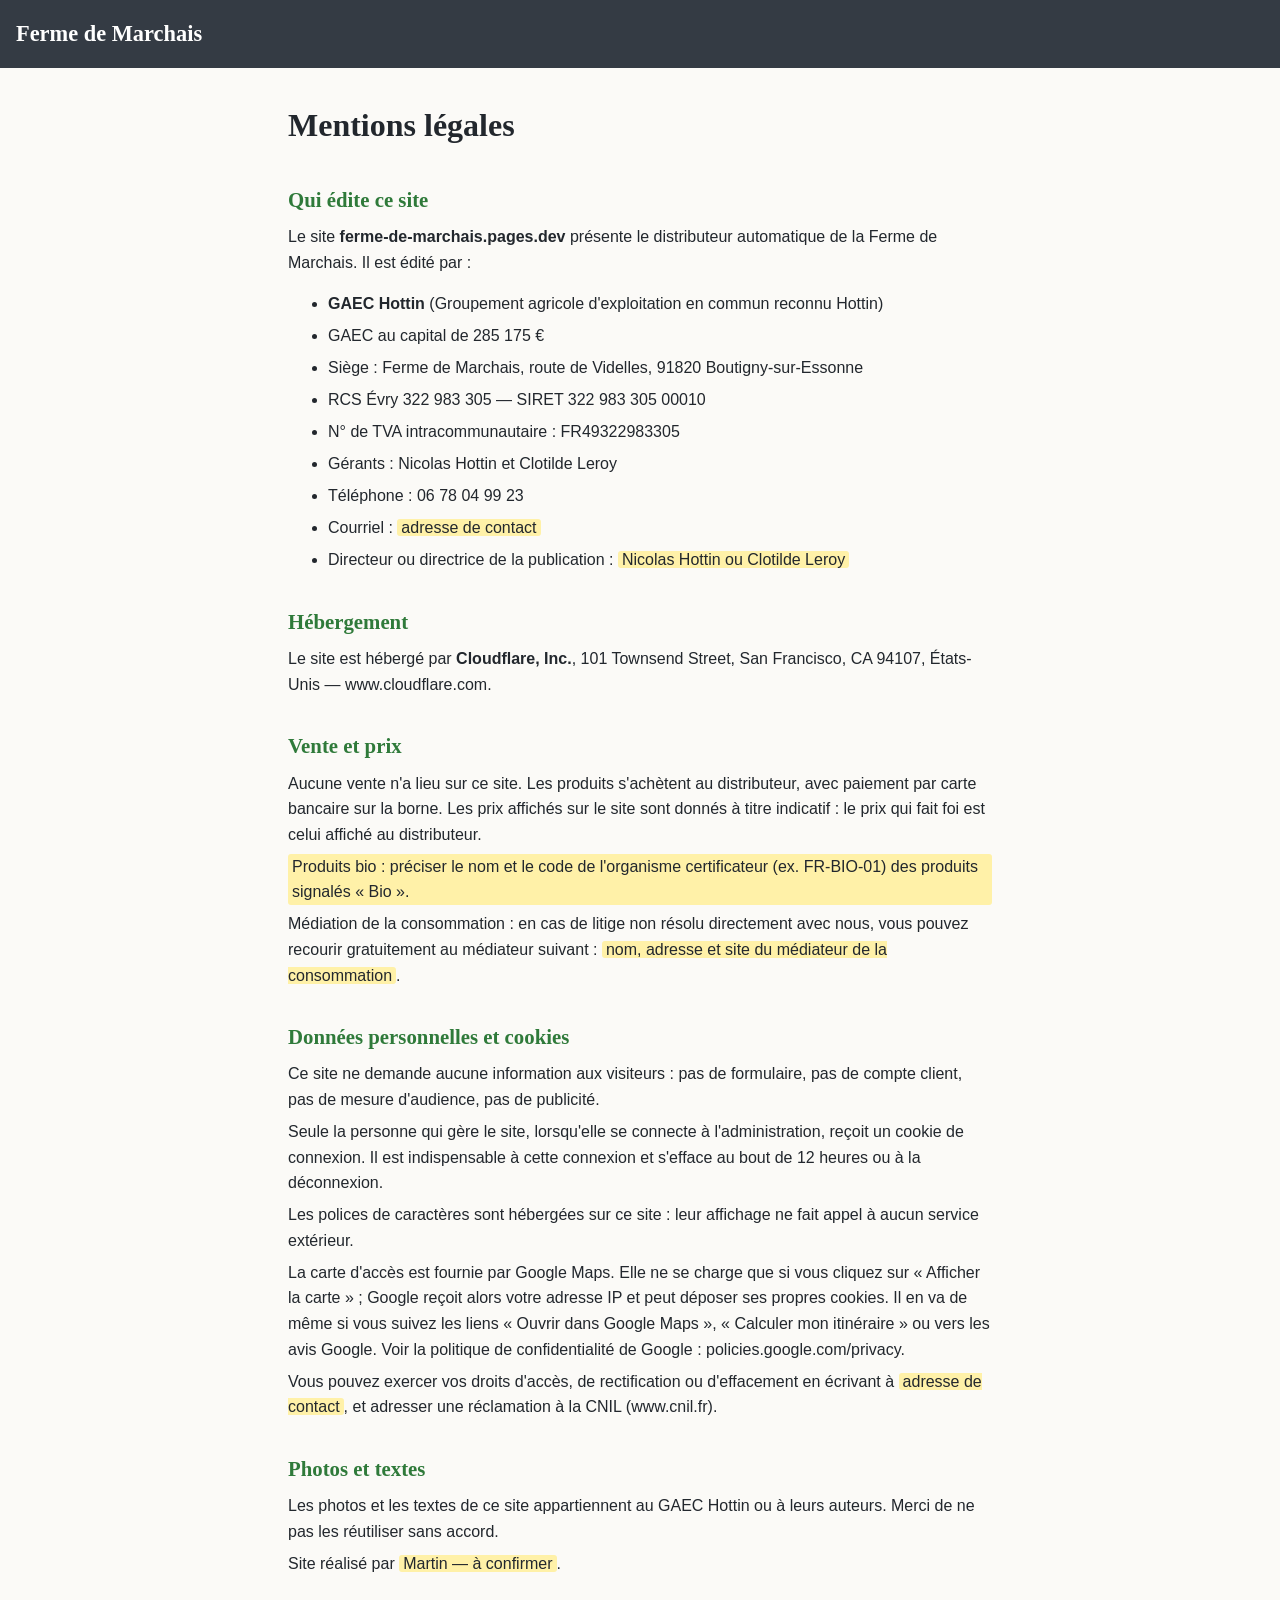
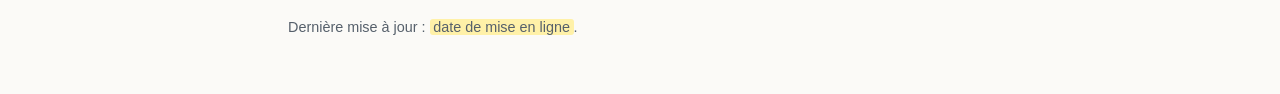
<file: docs/brouillon-mentions-legales.html>
<!DOCTYPE html>
<html lang="fr">
<head>
<meta charset="utf-8">
<meta name="viewport" content="width=device-width, initial-scale=1">
<meta name="robots" content="noindex">
<title>Mentions légales – Ferme de Marchais</title>
<link rel="icon" href="/favicon.svg" type="image/svg+xml">
<!--
  BROUILLON — NE PAS PUBLIER TEL QUEL.
  Les passages surlignés en jaune (class="a-completer") attendent une information de Julien.
  Une fois complété : déplacer ce fichier dans public/mentions-legales.html et ajouter
  le lien "Mentions légales" dans le pied de page de index.html.
-->
<style>
  :root { --vert: #2f7a3a; --ardoise: #343b44; --texte: #22272d; --texte-doux: #56606b; --fond: #fbfaf7; }
  * { box-sizing: border-box; }
  body { margin: 0; background: var(--fond); color: var(--texte); font-family: "Karla", "Segoe UI", Arial, sans-serif; line-height: 1.6; }
  header { background: var(--ardoise); color: #fff; padding: 1rem; }
  header a { color: #fff; font-weight: 700; text-decoration: none; font-family: "Zilla Slab", Rockwell, Georgia, serif; font-size: 1.4rem; }
  main { max-width: 46rem; margin: 0 auto; padding: 1.5rem 1rem 3rem; }
  h1 { font-family: "Zilla Slab", Rockwell, Georgia, serif; font-size: 2rem; margin: .5rem 0 1rem; }
  h2 { font-family: "Zilla Slab", Rockwell, Georgia, serif; font-size: 1.3rem; margin: 2rem 0 .5rem; color: var(--vert); }
  p, li { margin: .4rem 0; }
  .a-completer { background: #fff1a8; padding: 0 .25em; border-radius: 3px; }
  .maj { color: var(--texte-doux); font-size: .9rem; margin-top: 2.5rem; }
</style>
</head>
<body>
<header><a href="/">Ferme de Marchais</a></header>
<main>
  <h1>Mentions légales</h1>

  <h2>Qui édite ce site</h2>
  <p>Le site <strong>ferme-de-marchais.pages.dev</strong> présente le distributeur automatique de la Ferme de Marchais. Il est édité par :</p>
  <ul>
    <li><strong>GAEC Hottin</strong> (Groupement agricole d'exploitation en commun reconnu Hottin)</li>
    <li>GAEC au capital de 285 175 €</li>
    <li>Siège : Ferme de Marchais, route de Videlles, 91820 Boutigny-sur-Essonne</li>
    <li>RCS Évry 322 983 305 — SIRET 322 983 305 00010</li>
    <li>N° de TVA intracommunautaire : FR49322983305</li>
    <li>Gérants : Nicolas Hottin et Clotilde Leroy</li>
    <li>Téléphone : 06 78 04 99 23</li>
    <li>Courriel : <span class="a-completer">adresse de contact</span></li>
    <li>Directeur ou directrice de la publication : <span class="a-completer">Nicolas Hottin ou Clotilde Leroy</span></li>
  </ul>

  <h2>Hébergement</h2>
  <p>Le site est hébergé par <strong>Cloudflare, Inc.</strong>, 101 Townsend Street, San Francisco, CA 94107, États-Unis — www.cloudflare.com.</p>

  <h2>Vente et prix</h2>
  <p>Aucune vente n'a lieu sur ce site. Les produits s'achètent au distributeur, avec paiement par carte bancaire sur la borne. Les prix affichés sur le site sont donnés à titre indicatif : le prix qui fait foi est celui affiché au distributeur.</p>
  <p class="a-completer">Produits bio : préciser le nom et le code de l'organisme certificateur (ex. FR-BIO-01) des produits signalés « Bio ».</p>
  <p>Médiation de la consommation : en cas de litige non résolu directement avec nous, vous pouvez recourir gratuitement au médiateur suivant : <span class="a-completer">nom, adresse et site du médiateur de la consommation</span>.</p>

  <h2>Données personnelles et cookies</h2>
  <p>Ce site ne demande aucune information aux visiteurs : pas de formulaire, pas de compte client, pas de mesure d'audience, pas de publicité.</p>
  <p>Seule la personne qui gère le site, lorsqu'elle se connecte à l'administration, reçoit un cookie de connexion. Il est indispensable à cette connexion et s'efface au bout de 12 heures ou à la déconnexion.</p>
  <p>Les polices de caractères sont hébergées sur ce site : leur affichage ne fait appel à aucun service extérieur.</p>
  <p>La carte d'accès est fournie par Google Maps. Elle ne se charge que si vous cliquez sur « Afficher la carte » ; Google reçoit alors votre adresse IP et peut déposer ses propres cookies. Il en va de même si vous suivez les liens « Ouvrir dans Google Maps », « Calculer mon itinéraire » ou vers les avis Google. Voir la politique de confidentialité de Google : policies.google.com/privacy.</p>
  <p>Vous pouvez exercer vos droits d'accès, de rectification ou d'effacement en écrivant à <span class="a-completer">adresse de contact</span>, et adresser une réclamation à la CNIL (www.cnil.fr).</p>

  <h2>Photos et textes</h2>
  <p>Les photos et les textes de ce site appartiennent au GAEC Hottin ou à leurs auteurs. Merci de ne pas les réutiliser sans accord.</p>
  <p>Site réalisé par <span class="a-completer">Martin — à confirmer</span>.</p>

  <p class="maj">Dernière mise à jour : <span class="a-completer">date de mise en ligne</span>.</p>
</main>
</body>
</html>
</file>
